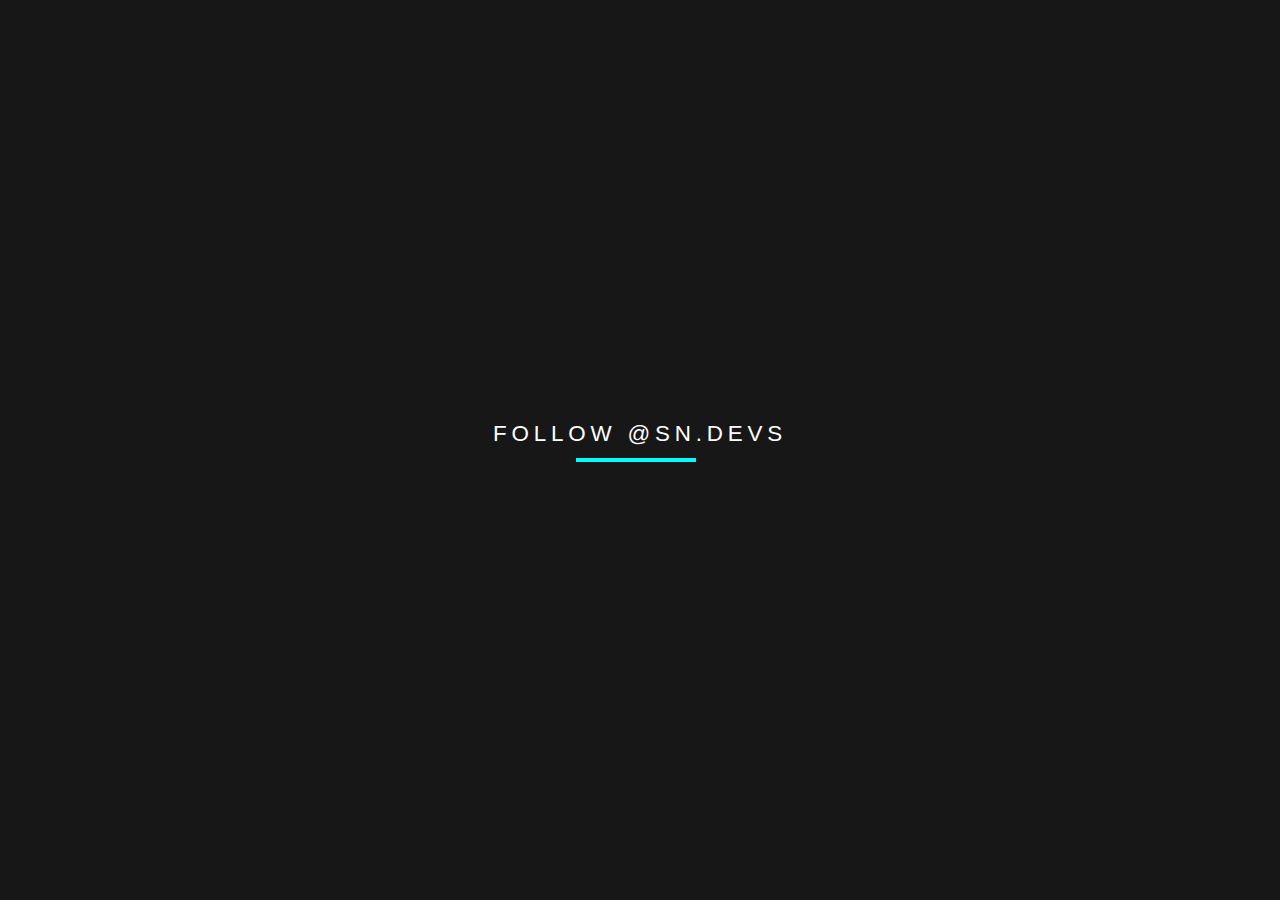
<file: animation02/index.html>
<!DOCTYPE html>
<html lang="en">

<head>
    <meta charset="UTF-8">
    <title>Buttons</title>
    <meta name="viewport" content="width=device-width, initial-scale=1.0">
    <link rel="stylesheet" href="style.css">
</head>

<body>
    <a class="button" href="https://learning.atheros.ai" title="Learn more about  Development">
        <svg height="60" width="300" xmlns="http://www.w3.org/2000/svg">
            <rect class="shape" height="60" width="300" />
            <div class="text">FOLLOW @sn.devs</div>
        </svg>
    </a>
</body>

</html>
</file>
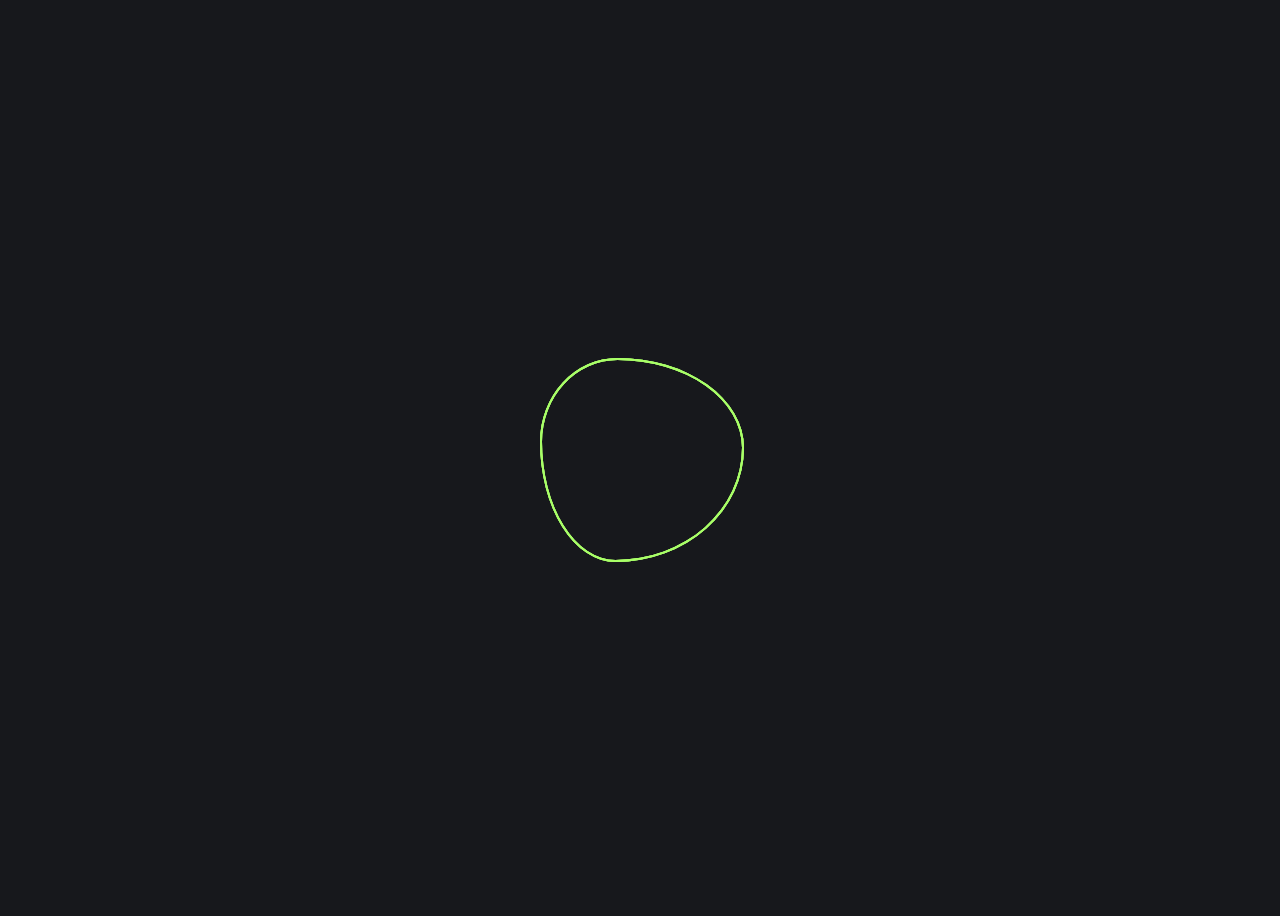
<file: Blob Effect Micro Interaction/index.html>
<!DOCTYPE html>
<html>

<head>
    <meta charset='utf-8'>
    <meta http-equiv='X-UA-Compatible' content='IE=edge'>
    <title>Blob Effect</title>
    <meta name='viewport' content='width=device-width, initial-scale=1'>
    <link rel='stylesheet' type='text/css' media='screen' href='style.css'>
</head>

<body>
    <div class="blob-effect">
        <span></span>
        <span></span>
        <span></span>
    </div>
</body>

</html>
</file>
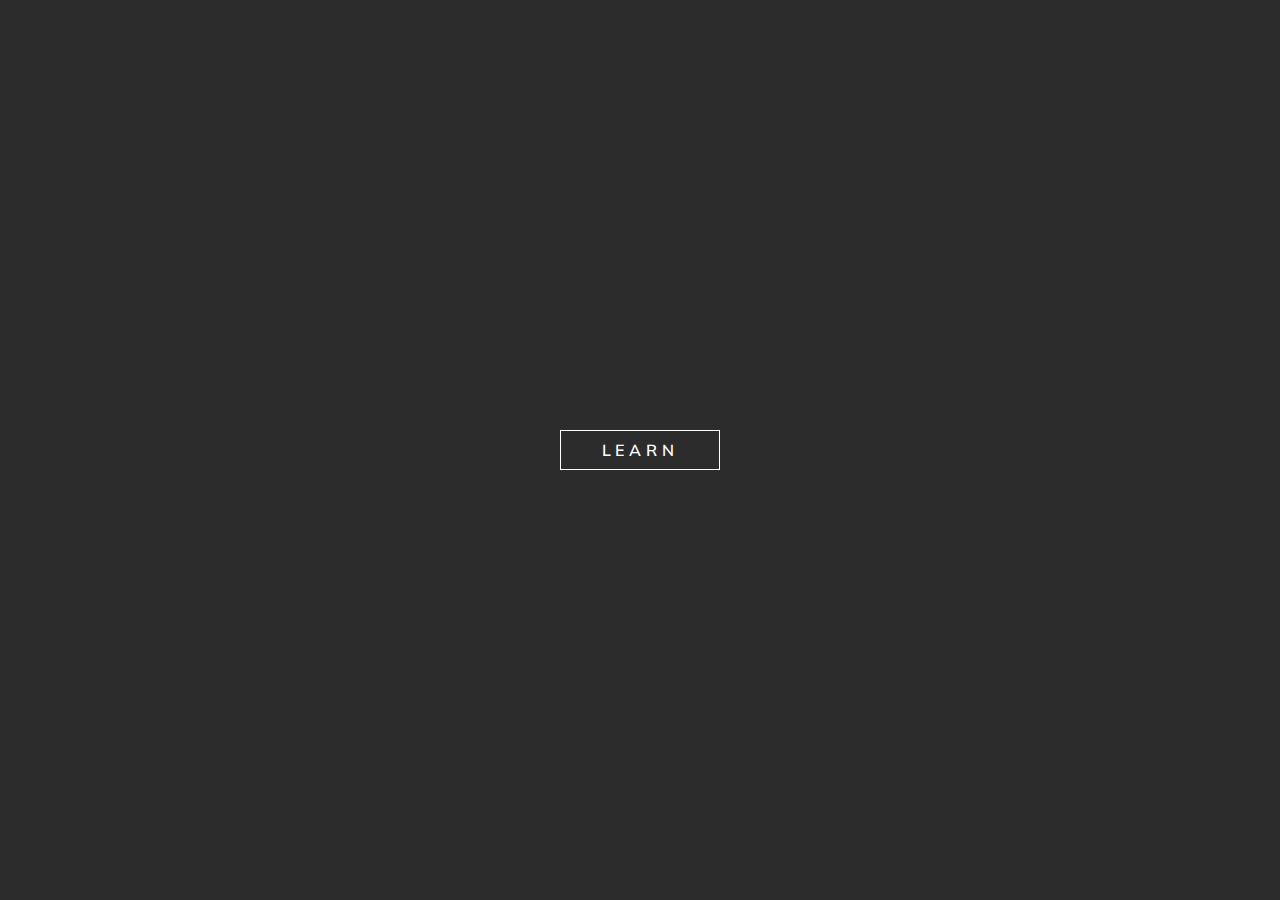
<file: button01/index.html>
<!DOCTYPE html>
<html lang="en">

<head>
    <meta charset="UTF-8">
    <title>Buttons</title>
    <meta name="viewport" content="width=device-width, initial-scale=1.0">
    <link rel="preconnect" href="https://fonts.googleapis.com">
    <link rel="preconnect" href="https://fonts.gstatic.com" crossorigin>
    <link href="https://fonts.googleapis.com/css2?family=Mulish&display=swap" rel="stylesheet" type='text/css'>
    <link rel="stylesheet" href="style.css">
</head>

<body>
    <span class="background">
        <a href="https://learning.atheros.ai" class='button'>
            <svg>
                <rect x="0" y="0" fill="none" width="100%" height="100%" />
            </svg>
            Learn
        </a>
    </span>
</body>

</html>
</file>
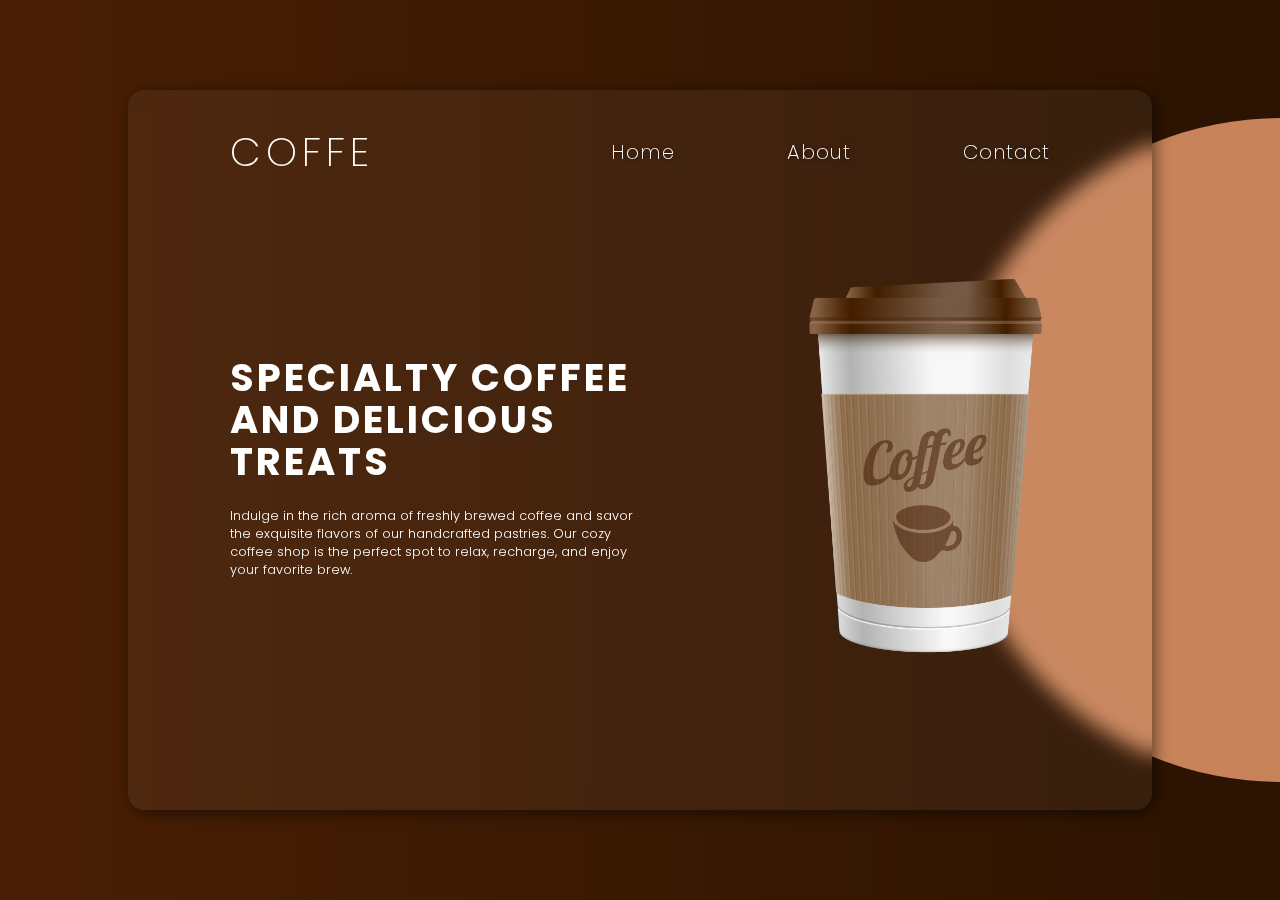
<file: coffe landing page/index.html>
<!DOCTYPE html>
<html lang="en">
<head>
    <meta charset="UTF-8">
    <meta http-equiv="X-UA-Compatible" content="IE=edge">
    <meta name="viewport" content="width=device-width, initial-scale=1.0">
    <title>Document</title>
    <link rel="stylesheet" href="styles.css">
</head>
<body>
    <div class="container">
        <nav>
            <a href="#" id="logo">Coffe</a>
            <ul>
                <li><a href="www.twitter.com/harbaouighaith">Home</a></li>
                <li><a href="#">About</a></li>
                <li><a href="#">Contact</a></li>
            </ul>
        </nav>
        <div class="content">
            <div class="text">
                <h1>Specialty Coffee <br> and Delicious Treats</h1>
                <p>Indulge in the rich aroma of freshly brewed coffee and savor the exquisite flavors of our handcrafted pastries. Our cozy coffee shop is the perfect spot to relax, recharge, and enjoy your favorite brew.</p>
            </div>
            <div class="image">
                <img src="img.png" alt="coffee and pastries">
            </div>
        </div>
    </div>
</body>
</html>
</file>
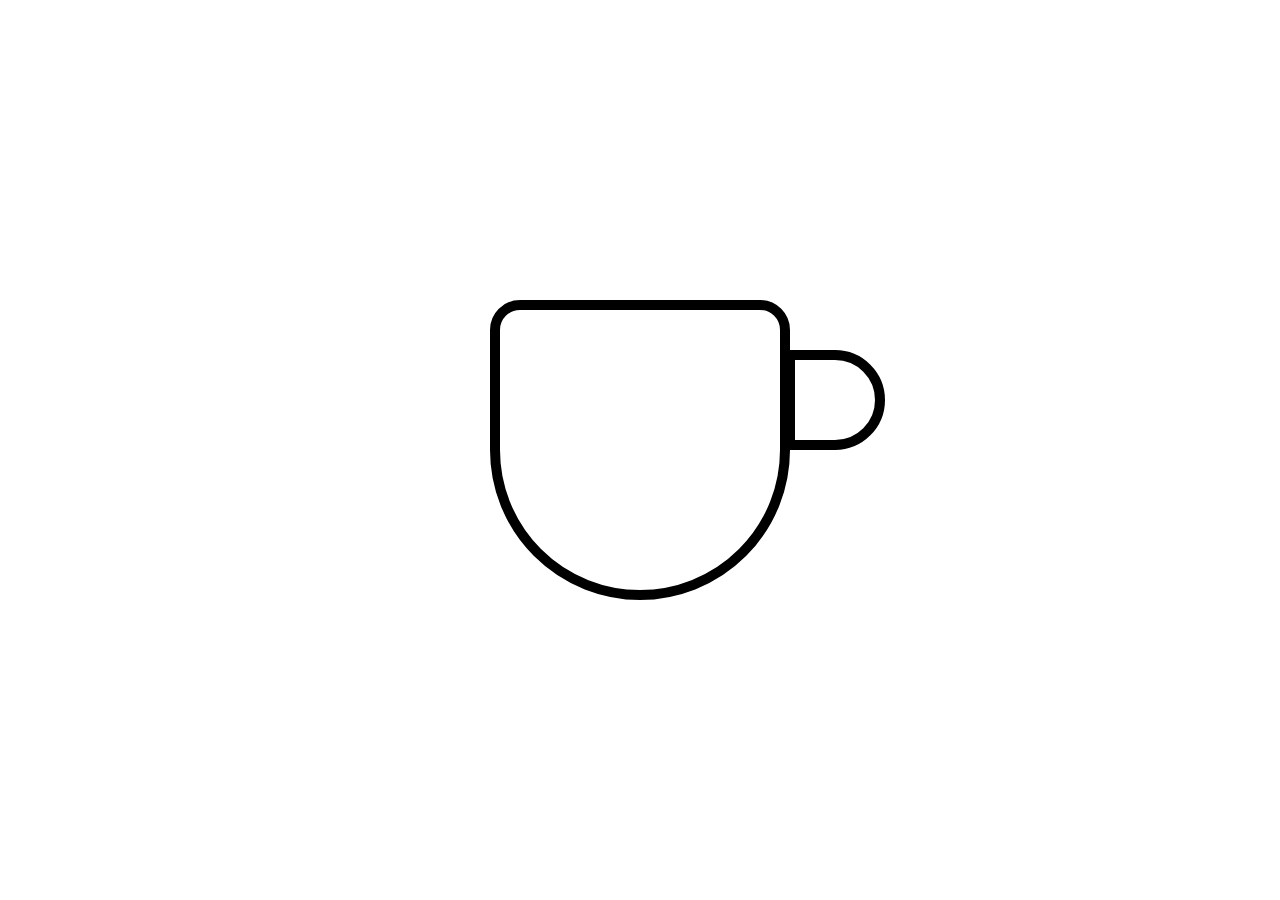
<file: Cup Animation/index.html>
<!DOCTYPE html>
<html lang="en">
<head>
    <meta charset="UTF-8">
    <meta name="viewport" content="width=device-width, initial-scale=1.0">
    <title>Document</title>
    <link rel="stylesheet" href="styles.css">
</head>
<body>
    <div class="container">
        <div id="cup"></div>
        <div id="handle"></div>        
      </div>
</body>
</html>
</file>
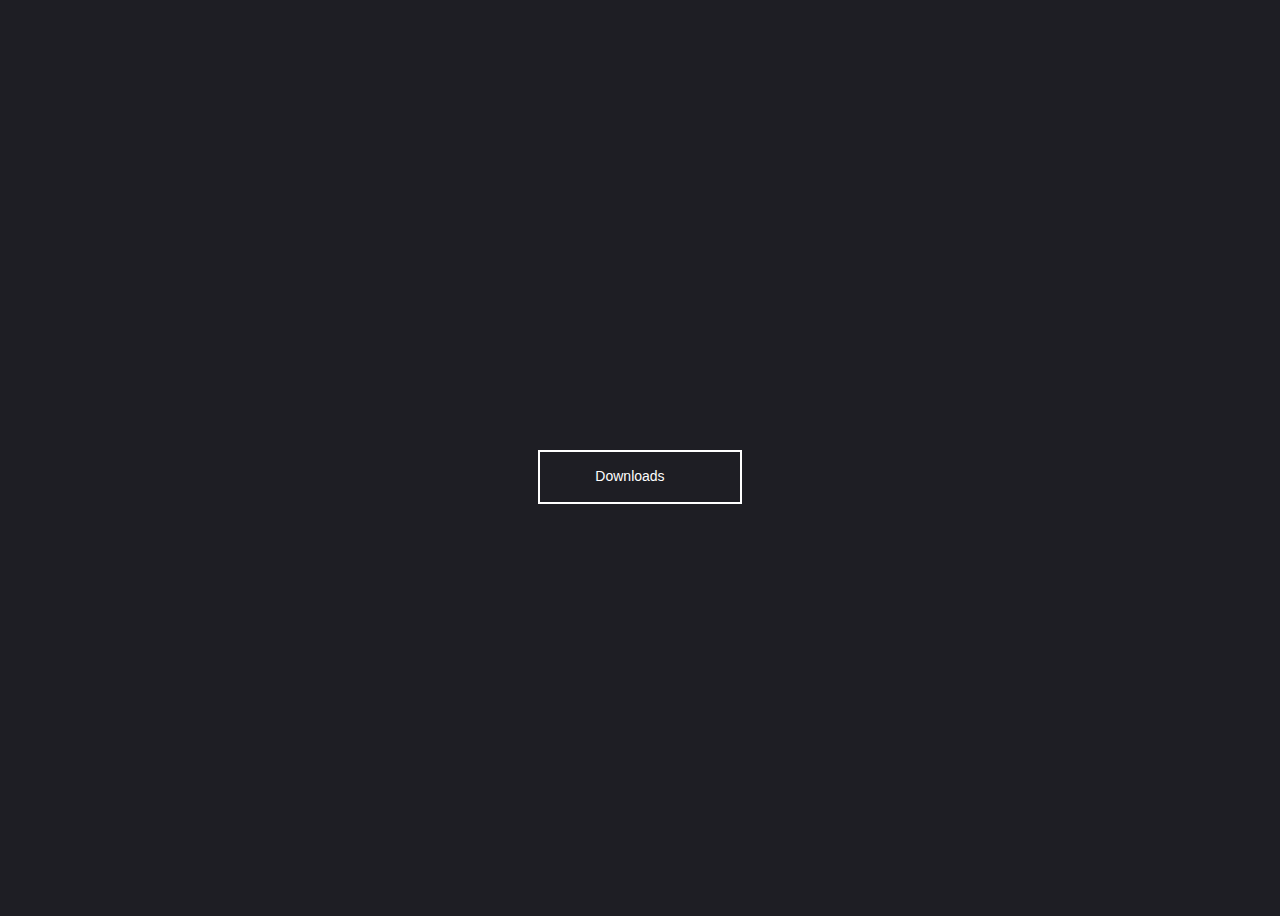
<file: Download Button MI/index.html>
<!DOCTYPE html>
<html>

<head>
    <meta charset='utf-8'>
    <meta http-equiv='X-UA-Compatible' content='IE=edge'>
    <title>Download Button</title>
    <meta name='viewport' content='width=device-width, initial-scale=1'>
    <link rel="stylesheet" href="http://code.ionicframework.com/ionicons/2.0.1/css/ionicons.min.css">
    <link rel='stylesheet' type='text/css' media='screen' href='style.css'>
</head>

<body>
    <div class='wrapper'>
        <input id='button' type='checkbox'>
        <label for='button'>
            <div class='button_inner'>
                <i class='button-icon ion-log-in'></i>
                <span class='button-text'>Downloads</span>
                <i class='tick ion-checkmark-round'></i>
            </div>
        </label>
    </div>
</body>

</html>
</file>
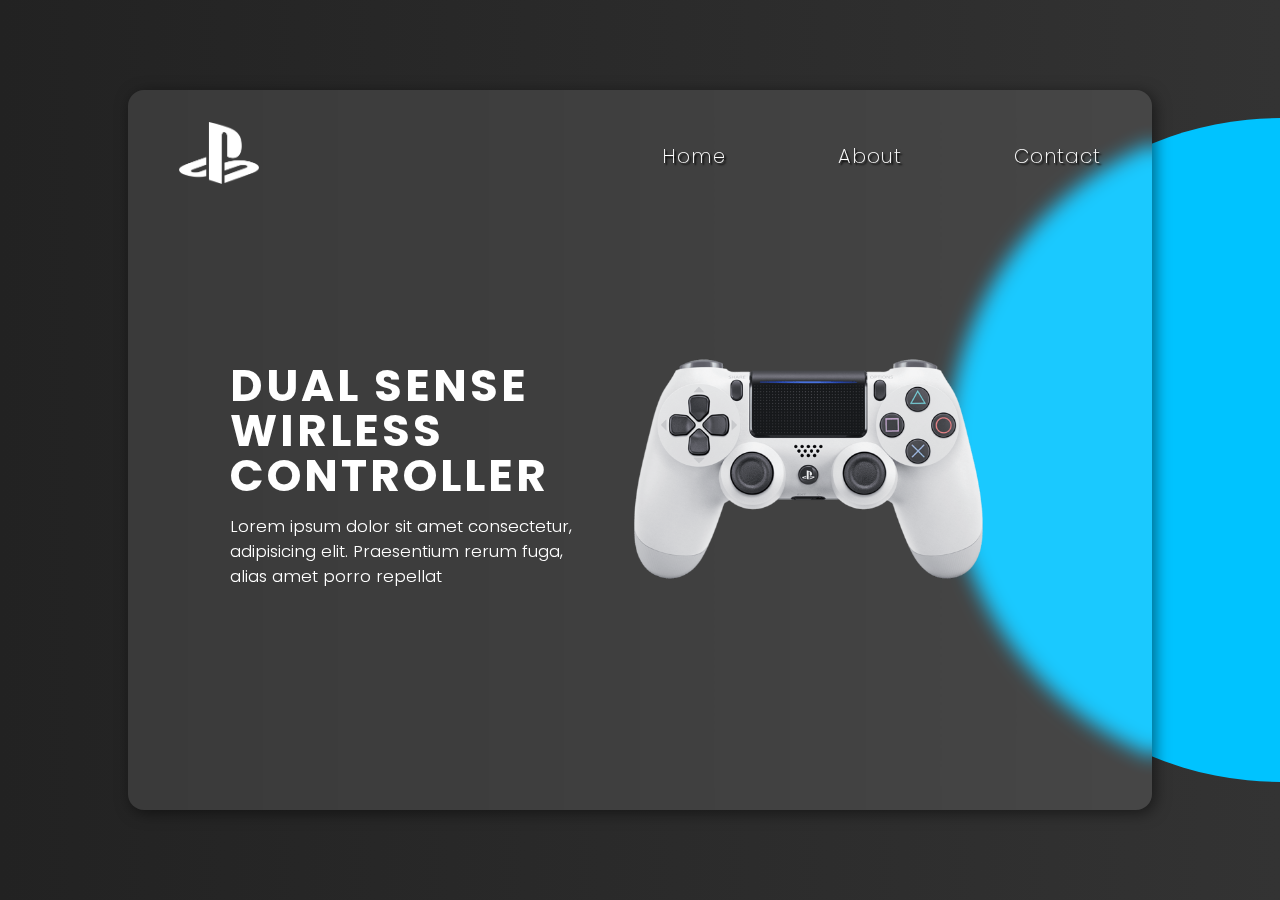
<file: Gamepad/index.html>
<!DOCTYPE html>
<html lang="en">
  <head>
    <meta charset="UTF-8" />
    <meta name="viewport" content="width=device-width, initial-scale=1.0" />
    <title>Landing page</title>
    <link rel="stylesheet" href="styles.css">
  </head>
  <body>
    <div class="container">
      <nav>
        <a href="#">
          <img src="./images/logo.png" alt="logo" />
        </a>
        <ul>
          <li><a href="#">Home</a></li>
          <li><a href="#">About</a></li>
          <li><a href="#">Contact</a></li>
        </ul>
      </nav>
      <div class="content">
        <div class="text">
          <h1>
            Dual Sense <br />
            Wirless Controller
          </h1>
          <p>
            Lorem ipsum dolor sit amet consectetur, adipisicing elit.
            Praesentium rerum fuga, alias amet porro repellat
          </p>
        </div>
        <div class="image">
            <img src="./images/gamepad.png" alt="gamepad">
        </div>
      </div>
    </div>
  </body>
</html>
</file>
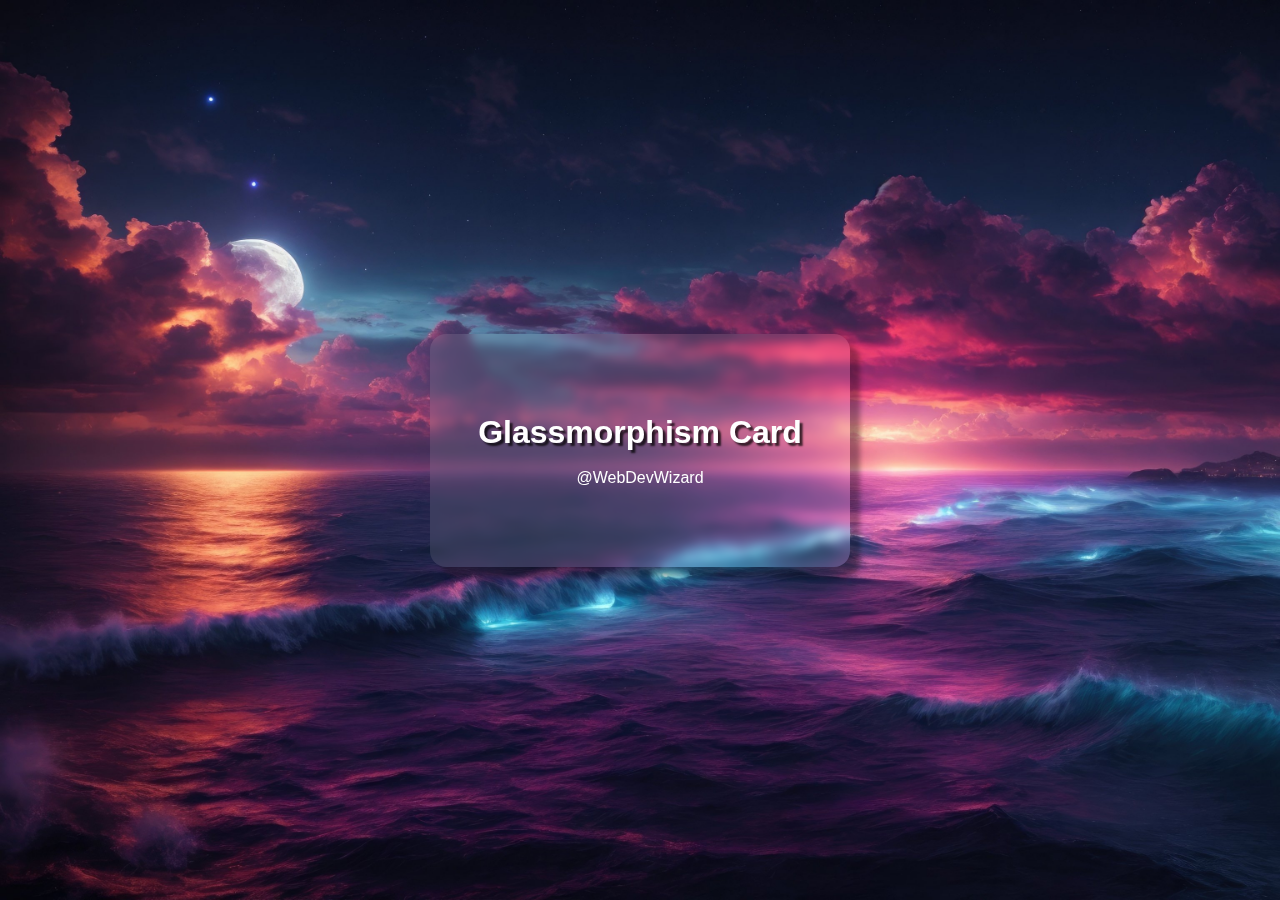
<file: glassmorphism card/index.html>
<!DOCTYPE html>
<html lang="en">
<head>
    <meta charset="UTF-8">
    <meta name="viewport" content="width=device-width, initial-scale=1.0">
    <title>Glass</title>
    <link rel="stylesheet" href="styles.css">
</head>
<body>
    <div class="glass">
        <h1>Glassmorphism Card</h1> <br>
        <span>@WebDevWizard</span>
    </div>
</body>
</html>
</file>
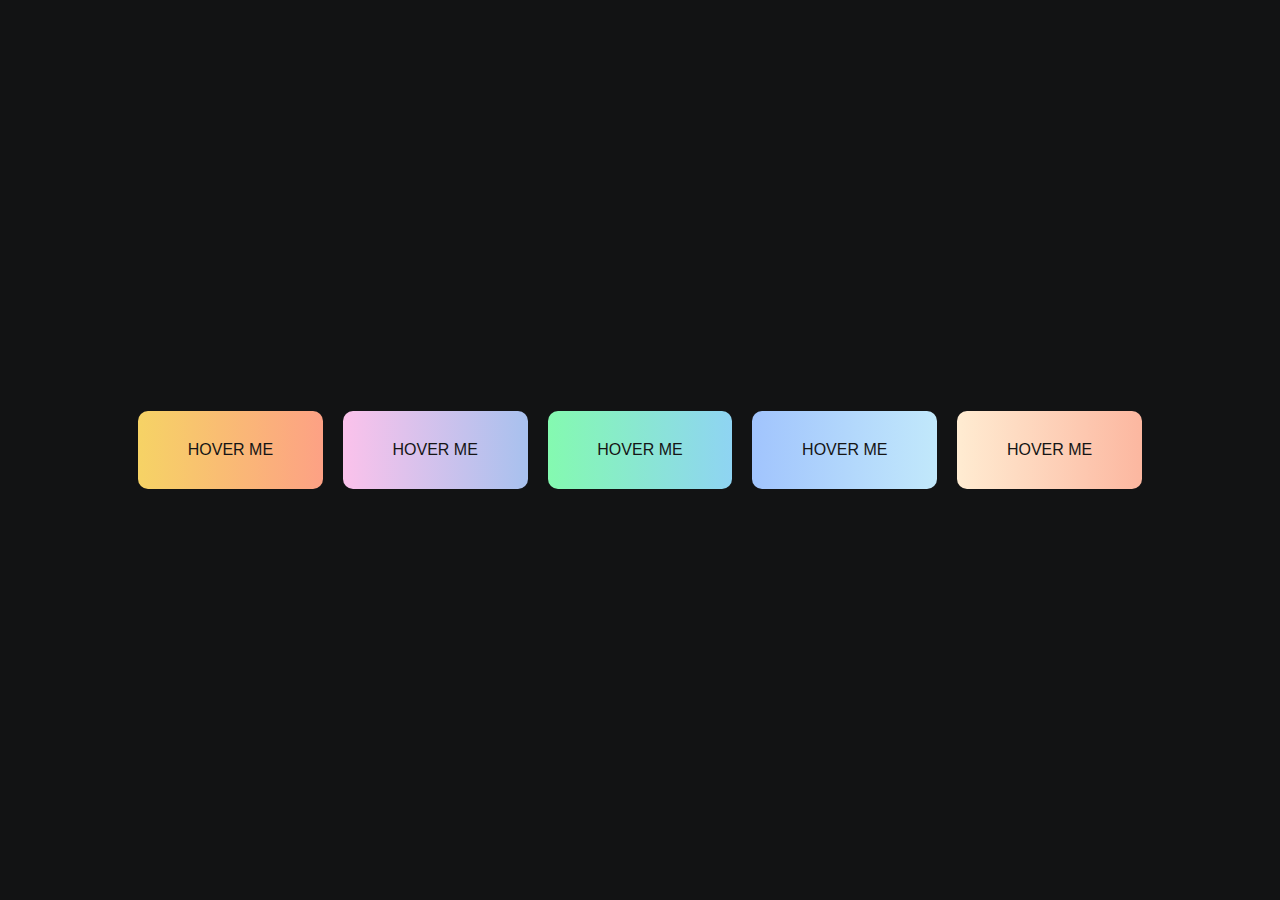
<file: Gradient Buttons MI/index.html>
<!DOCTYPE html>
<html>

<head>
    <meta charset='utf-8'>
    <meta http-equiv='X-UA-Compatible' content='IE=edge'>
    <title>Gradient Buttons Effect Hover</title>
    <meta name='viewport' content='width=device-width, initial-scale=1'>
    <link rel='stylesheet' type='text/css' media='screen' href='style.css'>
</head>

<body>
    <div class="container">
        <a class="btn btn-1">Hover me</a>
        <a class="btn btn-2">Hover me</a>
        <a class="btn btn-3">Hover me</a>
        <a class="btn btn-4">Hover me</a>
        <a class="btn btn-5">Hover me</a>
    </div>
</body>

</html>
</file>
<file: animation02/style.css>
:root {
    --bg: #171717;
    --text-color: #fff;
    --accent: cyan;
}

* {
    margin: 0;
    padding: 0;
    box-sizing: border-box;
}

body {
    font-family: 'Mulish', sans-serif;
    background: var(--bg);
    display: flex;
    height: 100vh;
    align-items: center;

}

.button {
    display: inline-block;
    max-width: 20rem;
    margin: 0 auto;
    text-align: center;
    text-transform: uppercase;
    text-decoration: none;
    position: relative;
}

.shape {
    fill: transparent;
    stroke: var(--accent);
    stroke-dasharray: 120 500;
    stroke-dashoffset: -454;
    stroke-width: 8px;
    transition:
        stroke-width 0.9s,
        stroke-dashoffset 0.9s,
        stroke-dasharray 0.9s;
}

.text {
    font-size: 1.4rem;
    line-height: 2rem;
    letter-spacing: 0.3rem;
    color: var(--text-color);
    top: -3rem;
    position: relative;
    pointer-events: none;
}

.shape:hover {
    stroke-width: 3px;
    stroke-dashoffset: 0;
    stroke-dasharray: 760;
}
</file>
<file: Blob Effect Micro Interaction/style.css>
body {
    background: #17181c;
    display: grid;
    place-items: center;
    height: 100vh;
  }
  
  .blob-effect {
    position: relative;
    width: 200px;
    height: 200px;
    display: grid;
    place-items: center;
  }
  
  .blob-effect span:nth-child(1) {
    position: absolute;
    top: 0px;
    left: 0px;
    width: 100%;
    height: 100%;
    border: 2px solid #a9ff68;
    border-radius: 38% 62% 63% 37% / 41% 44% 56% 59%;
    transition: 0.5s;
    animation: rotate-blob 5s linear infinite;
  }
  
  .blob-effect:hover span:nth-child(1) {
    background: #d76bb1;
    border: none;
  }
  
  .blob-effect span:nth-child(2) {
    position: absolute;
    top: 0px;
    left: 0px;
    width: 100%;
    height: 100%;
    border: 2px solid #a9ff68;
    border-radius: 38% 62% 63% 37% / 41% 44% 56% 59%;
    transition: 0.5s;
    animation: rotate-blob 4s linear infinite;
  }
  
  .blob-effect:hover span:nth-child(2) {
    background: #f192d0;
    border: none;
  }
  
  .blob-effect span:nth-child(3) {
    position: absolute;
    top: 0px;
    left: 0px;
    width: 100%;
    height: 100%;
    border: 2px solid #a9ff68;
    border-radius: 38% 62% 63% 37% / 41% 44% 56% 59%;
    transition: 0.5s;
    animation: rotate-blob2 10s linear infinite;
  }
  
  .blob-effect:hover span:nth-child(3) {
    background: #f06ec294;
    border: none;
  }
  
  @keyframes rotate-blob {
    0% {
      transform: rotate(0deg);
    }
  
    100% {
      transform: rotate(360deg);
    }
  }
  
  @keyframes rotate-blob2 {
    0% {
      transform: rotate(360deg);
    }
  
    100% {
      transform: rotate(0deg);
    }
  }
</file>
<file: button01/style.css>
:root {
    --background: #2C2C2C;
}

* {
    margin: 0;
    padding: 0;
    box-sizing: border-box;  
}

html {
    font-family: 'Mulish';
    font-size: 16px;
}

.background {
    background-color: var(--background);
    display: grid;
    place-items: center;
    height: 100vh;
}

.button {
    color: #fff;
    cursor: pointer;
    font-size: 1rem;
    line-height: 2.5rem;
    max-width: 160px; 
    width: 100%; 
    letter-spacing: 0.3rem;
    font-weight: 600;
    position: relative;
    text-decoration: none;
    text-transform: uppercase;
    display: flex;
    justify-content: center;
    transition: all 1s ease-in;
}

.button:hover {
    color: #FF9950;
}

.button svg {
    height: 40px;
    left: 0;
    top: 0; 
    position: absolute;
    width: 100%; 
}

.button rect {      
    fill: none;
    stroke: #fff;
    stroke-width: 2;
    stroke-dasharray: 450, 0;
    transition: all 0.5s linear;
}

.button:hover rect {
    stroke-width: 5;
    stroke-dasharray: 20, 300;
    stroke-dashoffset: 48;
    stroke: #FF9950;
    transition: all 2s cubic-bezier(
        0.22, 1, 0.25, 1
    );
}
</file>
<file: coffe landing page/styles.css>
@import url('https://fonts.googleapis.com/css2?family=Poppins:ital,wght@0,100;0,200;0,300;0,400;0,500;0,600;0,700;0,800;0,900;1,100;1,200;1,300;1,400;1,500;1,600;1,700;1,800;1,900&display=swap');


:root{
    --coffe : #C8835A;
}

*{
    margin: 0;
    padding: 0;
    box-sizing: border-box;
    font-family: "Poppins", sans-serif;
}

body{
    background: linear-gradient(to left,#2b1301
    , #491f04
    );
    display: flex;
    height: 100vh;
}

body::after{
    content: '';
    position: absolute;
    inset: 0;
    background: var(--coffe);
    clip-path: circle(30% at right);

    z-index: -1;
}

.container{
    width: 80%;
    min-height: 80%;
    margin: auto;
    padding: 1rem 0;
    color: white;

    background: rgba(255, 255, 255, 0.046);
    border-radius: 1rem;
    backdrop-filter: blur(10px);
    box-shadow: 3px 3px 15px rgba(0, 0, 0, .5);

}

nav{
    display: flex;
    align-items: center;
    justify-content: space-between;
    width: 80%;
    margin: auto;
    padding: 1rem 0;
}

#logo{
    font-size: 40px;
    text-transform: uppercase;
    text-decoration: none;
    color: white;
    font-weight: 200;

    letter-spacing: 5px;
    transition: all .2s ease-in;
}

#logo:hover{
    letter-spacing: 12px;
    color: var(--coffe);
}

nav ul{
    list-style: none;
    display: flex;
    justify-content: end;
    flex: 1;
    gap: 7rem;
}

nav ul li a{
    all: unset;
    font-weight: 200;
    font-size: 20px;
    letter-spacing: 1px;

    text-shadow: 1px 1px 4px rgba(0, 0, 0, 0.543);
    cursor: pointer;
    
    transition:  .3s ease-in;
    position: relative;
}

nav ul li a:hover{
    color: var(--coffe);
}

nav ul li a::after{
    content: '';
    position: absolute;
    bottom: -2px;
    left: 0%;
    width: 0%;
    height: 2px;

    background: var(--coffe);
    border-radius: 1rem;

    transition: .2s ease-in;
}

nav ul li a:hover::after{
    width: 100%;
}

.content{
    display: flex;
    justify-content: space-between;
    gap: 1rem;

    width: 80%;
    margin: auto;

    align-items: center;
    min-height: 60vh;
}

.content .text{
    width: 50%;
}

.content .text h1{
    font-size: 3vw;
    text-transform: uppercase;
    letter-spacing: 3px;
    color: white;
    line-height: 110%;
    margin-bottom: 1.5rem;
}

.content .text p{
    font-weight: 300;
    font-size: 1vw;
}

.content img{
    width: 250px;
}


@media only screen and (max-width: 850px){ 
    nav, .content, .text{
        width: 90% !important;
    }
    nav #logo{
        font-size: 23px;
    }
    nav ul{
        gap: 2rem;
    } 
    .content{
        flex-direction: column-reverse;
        justify-content: center;
        text-align: center;
        width: 100%;
        margin-bottom: 1rem;
    }
    .content h1{
        font-size: 40px !important;
    }
    .content p{
        font-size: 16px !important;
        text-align: center;
    }

    .content img{
        width: 150px;
    }
}

@media only screen and (max-width: 550px){  
    nav ul{
        gap: 1.5rem;
    }
    nav ul a{
        font-size: 14px !important;
    }
    .content h1{
        font-size: 30px !important;
    }
    .content p{
        font-size: 14px !important;
    }
    .content img{
        width: 100px;
    }
 
}
</file>
<file: Cup Animation/styles.css>
*{
    margin: 0;
    padding: 0;
    box-sizing: border-box;
}

body{
    min-height: 100vh;
    display: flex;
    justify-content: center;
    align-items: center;
}

.container{
    width: 300px;
    height: 300px;
    position: relative;
}

#cup{
    width: 100%;
    height: 100%;
    border-radius: 10% 10% 50% 50%;
    border: 10px solid black;
    position: relative;
    overflow: hidden;
}

#handle{
    width: 100px;
    height: 100px;
    border: 10px solid black;

    position: absolute;
    right: -95px;
    bottom: 50%;

    border-radius: 0% 50% 50% 0%;
}



#cup::after{
    content: '';
    position: absolute;
    width: 200%;
    height: 200%;
    left: -50%;
    top: 100%;

    background: rgb(97, 24, 150);
    background-position: 300% 0%;
    z-index: -1;
    border-radius: 40% / 60% 60% 60% 60%;

    animation: move 4s ease-in infinite;
    animation-delay: .5s;
}

@keyframes move {
    0%, 100%{
        top : 100%;
    }
    50%{
        top: -100%;
        transform: rotate(360deg);
    }
}
</file>
<file: Download Button MI/style.css>
body {
    width: 100vw;
    height: 100vh;
    display: grid;
    background: #1e1e24;
    place-items: center;
    font-family: sans-serif;
}

input {
    display: none;
}

.button_inner {
    position: absolute;
    width: 200px;
    height: 50px;
    left: 0;
    right: 0;
    top: 50%;
    margin: auto;
    box-shadow: 0px 0px 0px 0px rgba(0, 0, 0, 0.04);
    font-size: 14px;
    cursor: pointer;
    border: 2px solid #ffffff;
    color: white;
    text-align: center;
    transition: all 0.3s, box-shadow 0.2s, transform 0.2s 0.2s;
}

.button_inner .button-text {
    position: relative;
    top: 6px;
    opacity: 1;
    left: -10px;
    transition: left 0.4s 0.1s;
}

.button_inner .button-icon {
    position: relative;
    left: -19px;
    top: 20px;
    color: #00c4ff;
    font-size: 25px;
    opacity: 0;
    transition: left 0.3s 0s, top 0.3s 0s, opacity 0.3s 0s;
}

.tick {
    position: absolute;
    left: 0;
    right: 0;
    transform: scale(0);
    margin: auto;
}

input:checked+label .button_inner {
    background: transparent;
    transform: rotate(90deg);
    width: 100px;
    border-radius: 100px;
    box-shadow: 0px 0px 0px 440px rgba(0, 0, 0, 0);
    animation: finalbox 0.4s 4.42s cubic-bezier(0.39, 2.01, 0.27, 0.75) forwards;
}

input:checked+label .button_inner .button-text {
    opacity: 0;
    top: 20px;
}

input:checked+label .button-icon {
    left: 14px;
    opacity: 1;
    top: 11px;
    animation: down 1s 0.25s infinite, final 0.2s 4s forwards;
}

input:checked+label .tick {
    position: absolute;
    left: 2px;
    right: 0;
    transform: scale(0) rotate(-90deg);
    color: #00c1fc;
    top: 11px;
    margin: auto;
    font-size: 22px;
    animation: tick 0.3s 4.7s forwards;
}

.button_inner:hover {
    color: #2c3940;
    background: white;
    box-shadow: 0px 17px 18px -14px rgba(0, 0, 0, 0.08);
}

.button_inner:hover .button-text {
    left: 0;
    transition: left 0.4s;
}

.button_inner:hover .button-icon {
    top: 12px;
    opacity: 1;
    transition: left 0.3s 0s, top 0.3s 0.1s, opacity 0.3s 0.1s;
}

@keyframes down {
    from {
        left: 10px;
    }

    to {
        left: 57px;
    }
}

@keyframes finalbox {
    to {
        width: 50px;
    }
}

@keyframes tick {
    to {
        transform: scale(1) rotate(-90deg);
    }
}

@keyframes final {
    from {
        opacity: 1;
    }

    to {
        opacity: 0;
    }
}
</file>
<file: Gamepad/styles.css>
@import url('https://fonts.googleapis.com/css2?family=Poppins:ital,wght@0,100;0,200;0,300;0,400;0,500;0,600;0,700;0,800;0,900;1,100;1,200;1,300;1,400;1,500;1,600;1,700;1,800;1,900&display=swap');


:root{
    --blue: #00c3ff;
}

*{
    margin: 0;
    padding: 0;
    box-sizing: border-box;
}

body{
    font-family: "Poppins", sans-serif;
    display: flex;
    height: 100vh;

    background: linear-gradient(to right, #222, #333);
}

body::after{
    content: '';
    position: absolute;
    inset: 0;
    background: var(--blue);
    clip-path: circle(30% at right);

    z-index: -1;
}

.container{
    width: 80%;
    min-height: 80%;
    margin: auto;
    padding: 1rem 0;
    color: white;

    background: rgba(255, 255, 255, .1);
    border-radius: 1rem;
    backdrop-filter: blur(10px);
    box-shadow: 3px 3px 15px rgba(0, 0, 0, .5);
}

nav{
    display: flex;
    align-items: center;
    justify-content: space-between;
    
    width: 90%;
    margin: auto;
    padding: 1rem 0;
}

nav a img{
    width: 5rem;
    filter: brightness(0) invert(1);

    transition: transform .3s;
}

nav a img:hover{
    transform: scale(1.1);
}

nav ul{
    list-style: none;
    display: flex;
    justify-content: end;
    flex: 1;
    gap: 7rem;
}

nav ul li a{
    all: unset;
    font-weight: 200;
    font-size: 20px;
    letter-spacing: 1px;

    text-shadow: 2px 2px 2px black;
    cursor: pointer;

    transition: .3s ease-in;
    position: relative;
}

nav li a:hover{
    color: var(--blue);
}

nav li a::after{
    content: '';
    position: absolute;
    bottom: -2px;
    left: 0%;
    width: 0%;
    height: 2.5px;

    background: var(--blue);
    border-radius: 1rem;

    transition: .2s ease-in;
}

nav li a:hover::after{
    width: 100%;
}

.content{
    display: flex;
    justify-content: space-between;
    gap: 1rem;

    width: 80%;
    margin: auto;

    align-items: center;
    min-height: 60vh;
}

.content .text{
    width: 60%;
}

.content .text h1{
    font-size: 3.5vw;
    text-transform: uppercase;
    letter-spacing: 3px;
    color: white;
    line-height: 100%;
    margin-bottom: 1rem;
}

.content .text p{
    font-weight: 300;
    font-size: 1.3vw;
}

.content img{
    width: 90%;
}

/* Responsiveness  */

@media only screen and (max-width: 850px){
    nav ul{
        gap: 2rem;
    }
    .content{
        flex-direction: column-reverse;
        justify-content: center;
        text-align: center;
        width: 100%;
    }
    .content h1{
        font-size: 40px !important;
    }
    .content p{
        font-size: 16px !important;
        text-align: center;
    }
    .content img{
        width: 250px;
    }
}

@media only screen and (max-width: 550px){
    nav ul{
        gap: 1.5rem;
    }
    nav ul a{
        font-size: 14px !important;
    }
    .content h1{
        font-size: 30px !important;
    }
    .content p{
        font-size: 14px !important;
    }
    .content img{
        width: 200px;
    }
}
</file>
<file: glassmorphism card/styles.css>
*{
    margin: 0;
    padding: 0;
    box-sizing: border-box;
}

body{
    height: 100vh;
    font-family: sans-serif;

    display: flex;
    justify-content: center;
    align-items: center;

    background: url("./img.jpg");
    background-size: cover;
    background-repeat: no-repeat;
}

.glass{
    padding: 5rem 3rem;
    border-radius: 1rem;
    text-align: center;
    color: white;

    /* glass effect  */
    background: rgba(255, 255, 255, 0.1);
    backdrop-filter: blur(4px);
    box-shadow: 10px 10px 5px rgba(0, 0, 0, 0.324);
}

h1{
    text-shadow: 3px 3px 2px rgba(0, 0, 0, 0.728);
}
</file>
<file: Gradient Buttons MI/style.css>
body {
    font-family: 'Montserrat', sans-serif;
    margin: 0;
    background: #121314;
}

.container {
    display: flex;
    justify-content: center;
    align-items: center;
    align-content: center;
    flex-wrap: wrap;
    width: 80vw;
    margin: 0 auto;
    min-height: 100vh;
}

.btn {
    flex: 1 1 auto;
    margin: 10px;
    padding: 30px;
    text-align: center;
    text-transform: uppercase;
    transition: 0.5s;
    background-size: 200% auto;
    color: #151515;
    border-radius: 10px;
}

.btn:hover {
    background-position: right center;
}

.btn-1 {
    background-image: linear-gradient(to right, #f6d365 0%, #fda085 51%, #f6d365 100%);
}

.btn-2 {
    background-image: linear-gradient(to right, #fbc2eb 0%, #a6c1ee 51%, #fbc2eb 100%);
}

.btn-3 {
    background-image: linear-gradient(to right, #84fab0 0%, #8fd3f4 51%, #84fab0 100%);
}

.btn-4 {
    background-image: linear-gradient(to right, #a1c4fd 0%, #c2e9fb 51%, #a1c4fd 100%);
}

.btn-5 {
    background-image: linear-gradient(to right, #ffecd2 0%, #fcb69f 51%, #ffecd2 100%);
}
</file>
